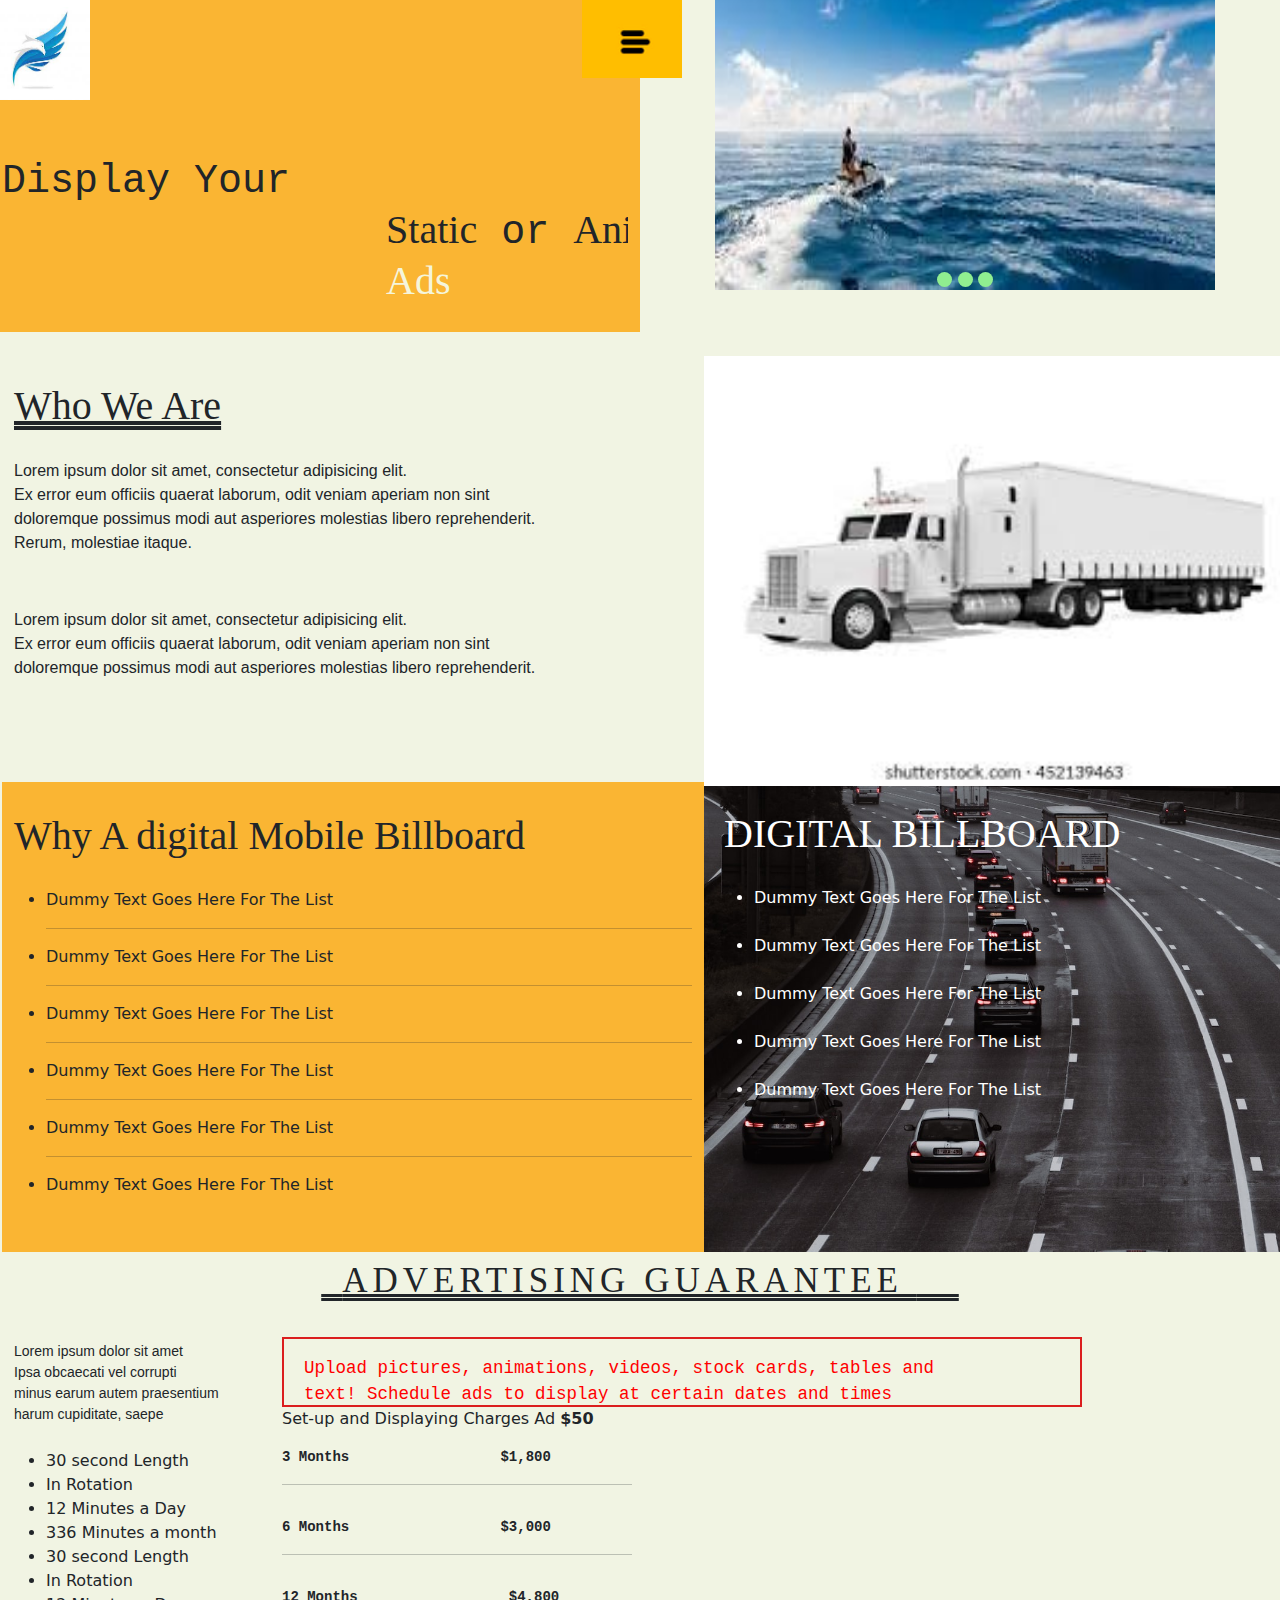
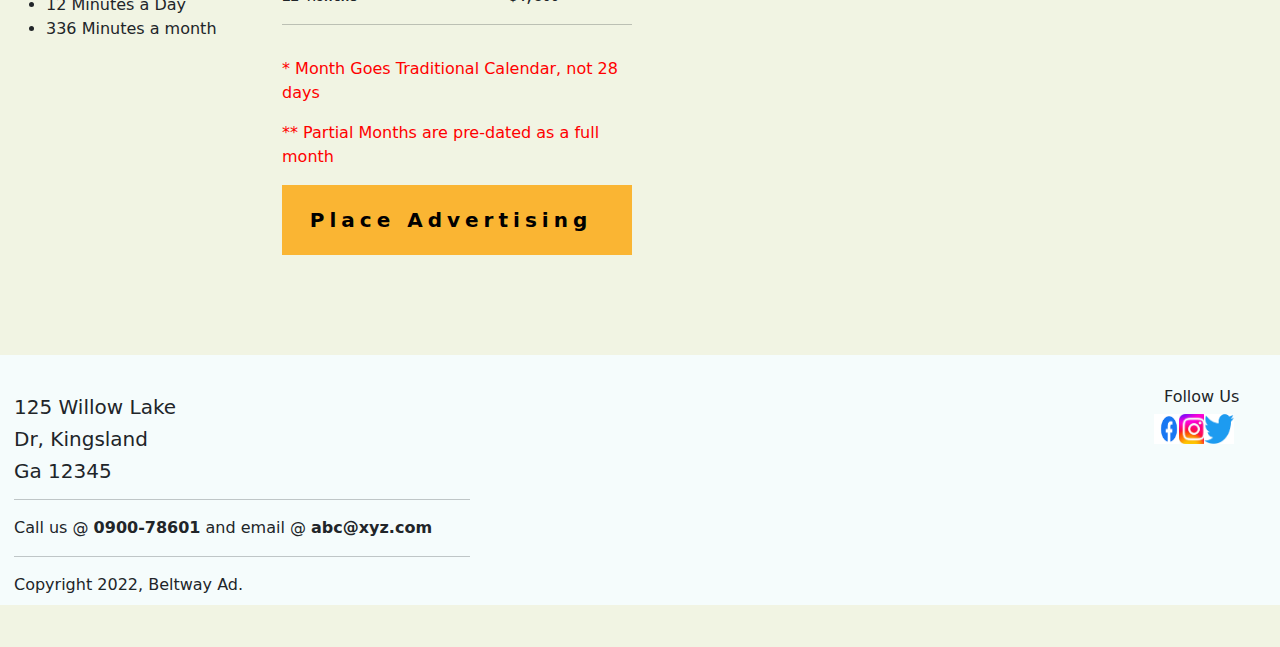
<file: Day1/index.html>
<!DOCTYPE html>
<html lang="en">

<head>
    <meta charset="UTF-8">
    <link rel="stylesheet" href="style.css">
    <meta http-equiv="X-UA-Compatible" content="IE=edge">
    <meta name="viewport" content="width=device-width, initial-scale=1.0">
    <link href="https://cdn.jsdelivr.net/npm/bootstrap@5.2.1/dist/css/bootstrap.min.css" rel="stylesheet">
    <script src="https://cdn.jsdelivr.net/npm/bootstrap@5.2.1/dist/js/bootstrap.bundle.min.js"></script>
    <title>Document</title>
</head>

<body style="background-color: rgb(241, 244, 227);margin: -10px;">
    <!-- first row -->
    <div class="container-fluid">
        <div class="row">
            <div class="col-md-6"
                style="margin-left: 0px;margin-top: 10px;background-color: rgb(250, 181, 51);">
                <div>
                    <img src="assets/logo.jfif" alt="logo" class="imagesLogo" style="margin-left: -12px;">
                    <div style="margin-top: -70px;">
                        <img src="assets/nav.png" alt="" class="imagesLogo" id="navbarLogo">
                    </div>
                </div>
                <div style="margin-top: 80px;">
                    <pre><h1>Display Your 
                <span style="font-family:fantasy;">Static</span> or <span style="font-family:fantasy;">Animated</span>
                <span style="font-family: fantasy;color:beige">Ads</span></h1></pre>
                </div>
                 
            </div>
            <div class="col-md-6">
                <div class="slider">
                    <span id="slide-1"></span>
                    <span id="slide-2"></span>
                    <span id="slide-3"></span>
                    <div class="image-container">
                        <img src="assets/1.jpg" class="slide" width="500" height="300" />
                        <img src="assets/2.jpg" class="slide" width="500" height="300" />
                        <img src="assets/3.jpg" class="slide" width="500" height="300" />
                    </div>
                    <div class="buttons">
                        <a href="#slide-1"></a>
                        <a href="#slide-2"></a>
                        <a href="#slide-3"></a>
                    </div>
                </div>
            </div>
        </div>
    </div>

    <!-- Second Row -->
    <div class="container-fluid" style="height: 430px;">
        <div class="container" style="margin-left: 0px;margin-top:20px;width: 702px;padding-top: 30px;">
            <h1 style="font-family: fantasy;text-decoration-line: underline;text-decoration-style: double;">Who We Are
            </h1>
            <pre> <p style="font-family: Arial;font-size:16px">Lorem ipsum dolor sit amet, consectetur adipisicing elit.
Ex error eum officiis quaerat laborum, odit veniam aperiam non sint 
doloremque possimus modi aut asperiores molestias libero reprehenderit. 
Rerum, molestiae itaque.</p></pre>
            <pre> <p style="font-family: Arial;font-size:16px">Lorem ipsum dolor sit amet, consectetur adipisicing elit.
Ex error eum officiis quaerat laborum, odit veniam aperiam non sint 
doloremque possimus modi aut asperiores molestias libero reprehenderit. 
    </p></pre>

        </div>
        <div class="container" style="margin-left: 690px;margin-top:-380px;width: 200px;">
            <img src="assets/truck.jpg" alt="" style="width: 600px;height: 430px;">
        </div>
    </div>


    <!-- third row -->
    <div class="container-fluid">
        <div class="container" style="background-color: rgb(250, 181, 51);width: 702px;height: 470px;margin-left:0px;">
            <h1 style="font-family: fantasy;padding-top: 30px;padding-bottom: 20px;"> Why A digital Mobile Billboard
            </h1>
            <ul>
                <li style="font-weight: 500;">Dummy Text Goes Here For The List</li>
                <hr>
                <li style="font-weight: 500;">Dummy Text Goes Here For The List</li>
                <hr>
                <li style="font-weight: 500;">Dummy Text Goes Here For The List</li>
                <hr>
                <li style="font-weight: 500;">Dummy Text Goes Here For The List</li>
                <hr>
                <li style="font-weight: 500;">Dummy Text Goes Here For The List</li>
                <hr>
                <li style="font-weight: 500;">Dummy Text Goes Here For The List</li>

        </div>
        <div class="container" style="margin-top:-472px;margin-left:690px ;width: 300px;">
            <div id="bgImg">
                <div>
                    <h1 style="font-family: fantasy;padding-top: 30px;padding-bottom: 20px;padding-left: 20px;">DIGITAL
                        BILLBOARD </h1>
                    <ul style="padding-left: 50px;">
                        <li>Dummy Text Goes Here For The List</li>
                        <br>
                        <li>Dummy Text Goes Here For The List</li>
                        <br>
                        <li>Dummy Text Goes Here For The List</li>
                        <br>
                        <li>Dummy Text Goes Here For The List</li>
                        <br>
                        <li>Dummy Text Goes Here For The List</li>
                        <br>

                    </ul>
                </div>
            </div>
        </div>

    </div>

    <!-- fourth row -->
    <div class="container-fluid" style="background-color:rgb(241, 244, 227) ;margin-top: 8px">
        <h1 style="text-align: center;text-decoration-line: underline;text-decoration-style: double;">
            <pre> <span style="font-family: fantasy;letter-spacing: 5px;">ADVERTISING GUARANTEE </span>  </pre>
        </h1>
    </div>

    <!-- fidth row -->
    <div class="container-fluid" style="background-color:rgb(241, 244, 227) ;">
        <div class="container" style="margin-left: 0px;width: 702px;">
            <div>
                <pre>
        <p style="font-family: Arial;">Lorem ipsum dolor sit amet 
Ipsa obcaecati vel corrupti 
minus earum autem praesentium 
harum cupiditate, saepe </p>
    </pre>
                <div style="margin-top: -50px;">
                    <ul>
                        <li>30 second Length</li>
                        <li>In Rotation</li>
                        <li>12 Minutes a Day</li>
                        <li>336 Minutes a month</li>
                        <li>30 second Length</li>
                        <li>In Rotation</li>
                        <li>12 Minutes a Day</li>
                        <li>336 Minutes a month</li>
                    </ul>
                </div>

            </div>
        </div>
        <div class="container">
            <div style="width: 350px; margin-top: -320px;margin-left: 200px;">
                <div class="box">
                    <div style="margin-top: -10px;margin-left:20px;">
                        <pre>  <p>Upload pictures, animations, videos, stock cards, tables and
text! Schedule ads to display at certain dates and times
             </p></pre>
                    </div>
                </div>
                <div>
                    <p>Set-up and Displaying Charges Ad <b> $50</b> </p>
                    <div>
                        <pre><p ><b>3 Months</b>                  <b>$1,800</b></p><hr></pre>

                        <pre><p><b>6 Months</b>                  <b>$3,000</b></p><hr></pre>

                        <pre><p><b>12 Months</b>                  <b>$4,800</b></p><hr></pre>
                        <p class="warnings"> * Month Goes Traditional Calendar, not 28 days</p>
                        <p class="warnings">** Partial Months are pre-dated as a full month</p>
                    </div>

                    <input type="button" value="Place Advertising "
                        style="background-color: rgb(250, 181, 51);width:350px;height:70px;font-size: 20px;letter-spacing: 5px;color: black;font-weight: 700;"
                        id="adsBtn">
                </div>
            </div>
        </div>
    </div>

    <div class="container-fluid" style="background-color: rgb(245, 252, 252);height: 250px;">
        <div class="container" style="margin-left: 0px;margin-top: 80px;width: 480px;padding-top: 40px;">
            <h5>125 Willow Lake</h5>
            <h5>Dr, Kingsland</h5>
            <h5>Ga 12345</h5>
            <hr>
            <p>Call us @ <b>0900-78601</b> and email @ <b>abc@xyz.com</b></p>
            <hr>
            <p>Copyright 2022, Beltway Ad.</p>
            <br>
        </div>
        <div class="container" style="margin-left: 1150px;width:200px;margin-top: -250px;">
            <h6>Follow Us</h6>
            <img src="assets/fb.jpg" alt="fb" class="socialImages" title="Facebook Link">
            <img src="assets/insta.jpg" alt="insta" class="socialImages" title="Instagram Link">
            <img src="assets/twitter.jpg" alt="twitter" class="socialImages" title="Twitter Link">

        </div>
    </div>



</body>

</html>
</file>
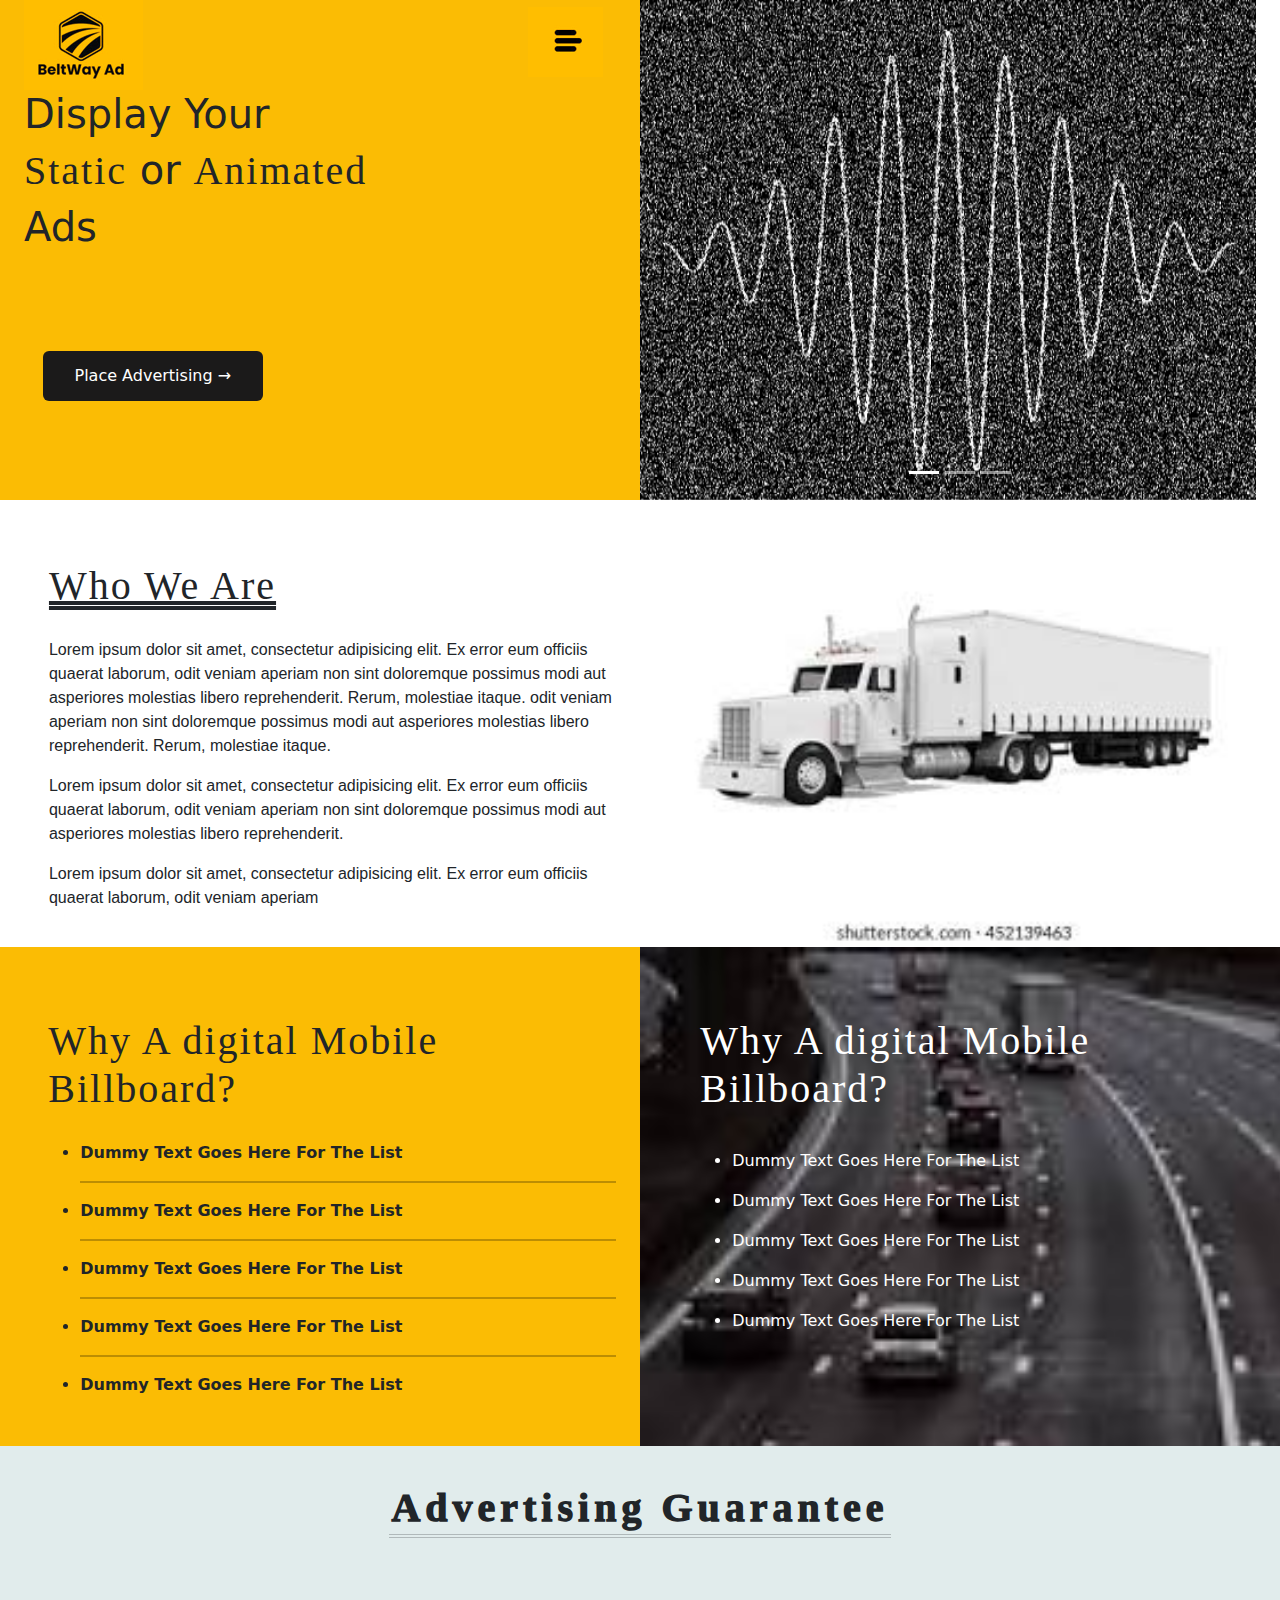
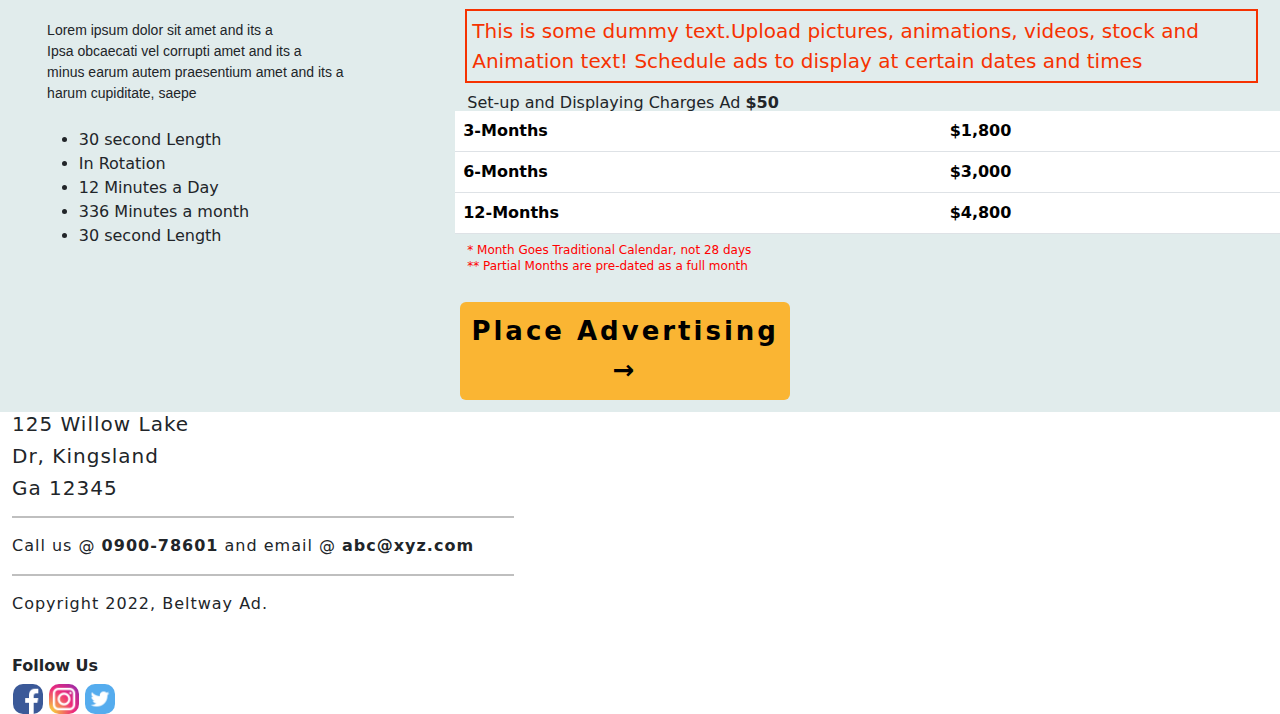
<file: Day2/index.html>
<!DOCTYPE html>
<html lang="en">

<head>
    <meta charset="UTF-8">
    <meta http-equiv="X-UA-Compatible" content="IE=edge">
    <link rel="stylesheet" href="style.css">
    <link href="https://cdn.jsdelivr.net/npm/bootstrap@5.2.1/dist/css/bootstrap.min.css" rel="stylesheet">
    <script src="https://cdn.jsdelivr.net/npm/bootstrap@5.2.1/dist/js/bootstrap.bundle.min.js"></script>
    <meta name="viewport" content="width=device-width, initial-scale=1.0">
    <title>Day2</title>
</head>

<body >
    <!-- First row -->
    <div class="container-fluid basicPadding">
        <div class="row">
            <div class="col-lg-6 col-md-6 divs bgColor" >
                <div class="container">
                    <div class="col-lg-12 col-md-12 col-sm-12 " >
                        <img src="assets/logo1.jpg" alt="">
                        <div class="btn-group" role="group" aria-label="Button group with nested dropdown" style="float: right;"> 
                            <div class="btn-group" role="group">
                              <button id="btnGroupDrop1" type="button" class="btn bgColor" data-toggle="dropdown" aria-haspopup="true" aria-expanded="false">
                               <img src="assets/logo2.jpg" alt="burger-button"  onclick="myFunction()">
                              </button>
                              <div class="dropdown-menu" aria-labelledby="btnGroupDrop1">
                                <a class="dropdown-item bgColor" href="#">Dropdown link</a>
                                <a class="dropdown-item bgColor" href="#">Dropdown link</a>
                              </div>
                            </div>
                          </div>
                    </div>
                    <div class="row divOneLeftTextArea" >
                        <h1>Display Your </h1>
                        <h1><span class="textOfFirstBox">Static</span> or <span
                            class="textOfFirstBox">Animated</span></h1>
                        <h1><span >Ads</span></h1>
                    </div>
                    <div class="row">
                        <button type="submit" id="btnOnee" class="btn">Place Advertising &rarr;</button>
                    </div>
                </div>
            </div>
            <div class="col-lg-6 col-md-6 bgColor3" >
                <div class="conatiner">
                    <div id="demo" class="carousel slide" data-bs-ride="carousel">
                        <!-- Indicators/dots -->
                        <div class="carousel-indicators">
                            <button type="button" data-bs-target="#demo" data-bs-slide-to="0" class="active"></button>
                            <button type="button" data-bs-target="#demo" data-bs-slide-to="1"></button>
                            <button type="button" data-bs-target="#demo" data-bs-slide-to="2"></button>
                        </div>
                        <!-- The slideshow/carousel -->
                        <div class="carousel-inner sliderMargin" >
                            <div class="carousel-item active">
                                <img src="assets/1.jpg" alt="Los Angeles" class="d-block w-100 sliderImages" >
                            </div>
                            <div class="carousel-item">
                                <img src="assets/2.jpg" alt="Chicago" class="d-block w-100 sliderImages" >
                            </div>
                            <div class="carousel-item">
                                <img src="assets/3.jpg" alt="New York" class="d-block w-100 sliderImages" >
                            </div>
                        </div>
                    </div>
                </div>
            </div>
        </div>
    </div>

    <!-- Second Row -->
    <div class="container-fluid">

    
    <div class="row">
        <div class="col-lg-6 col-md-6 bgColor3" >
            <div class="conatiner">
                <h1 id="WhoWeAre">Who We Are</h1>
                <p class="TextWhoWeAre">Lorem
                    ipsum dolor sit amet, consectetur adipisicing elit.
                    Ex error eum officiis quaerat laborum, odit veniam aperiam non sint
                    doloremque possimus modi aut asperiores molestias libero reprehenderit.
                    Rerum, molestiae itaque. odit veniam aperiam non sint
                    doloremque possimus modi aut asperiores molestias libero reprehenderit.
                    Rerum, molestiae itaque.</p>
                <p class="TextWhoWeAre">Lorem ipsum dolor sit
                    amet, consectetur adipisicing elit.
                    Ex error eum officiis quaerat laborum, odit veniam aperiam non sint
                    doloremque possimus modi aut asperiores molestias libero reprehenderit. </p>
                    <p class="TextWhoWeAre">Lorem ipsum dolor sit
                        amet, consectetur adipisicing elit.
                        Ex error eum officiis quaerat laborum, odit veniam aperiam </p>
            </div>

        </div>
        <div class="col-lg-6 col-md-6 bgColor3" >
            <div class="container "><img src="assets/truck.jpg" class="truckStyling"alt="" >
            </div>

        </div>
    </div>
</div>
    <!-- Third Row -->
    <div class="conatiner-fluid">
    <div class="row">
        <div class="col-lg-6 bgColor" >
            <div class="container">
                <h1 class="boxesRowThree"> Why A digital
                    Mobile Billboard?
                </h1>
                <ul class="boxesRowThreeLeftUl">
                    <li>Dummy Text Goes Here For The List</li>
                    <hr class="boxesRowThreeLeftHr">
                    <li>Dummy Text Goes Here For The List</li>
                    <hr class="boxesRowThreeLeftHr">
                    <li>Dummy Text Goes Here For The List</li>
                    <hr class="boxesRowThreeLeftHr">
                    <li>Dummy Text Goes Here For The List</li>
                    <hr class="boxesRowThreeLeftHr">
                    <li>Dummy Text Goes Here For The List</li>
            </div>

        </div>
        <div class="col-lg-6" id="bgImg">
            <div class="container">
                <h1 class="boxesRowThreeRight boxesRowThree"> Why A digital
                    Mobile Billboard?
                </h1>
                <ul class="boxThreeRightUl">
                    <li>Dummy Text Goes Here For The List</li>                   
                    <li>Dummy Text Goes Here For The List</li>                   
                    <li>Dummy Text Goes Here For The List</li>
                    <li>Dummy Text Goes Here For The List</li>
                    <li>Dummy Text Goes Here For The List</li>
         </div>
        </div>
    </div>
</div>
    <!-- Fourth Row -->
    <div class="container-fluid basicPadding">
        <div class="row bgColor2">
            <div class="col-lg-12 col-md-12 ">
                <h1 id="headingSetting">
                    <span class="headingContent">Advertising Guarantee</span>
                        <hr  id="hr1">                       
                </h1>
                
            </div>
        </div>
    </div>

    <!-- Fifth Row -->
    <div class="container-fluid">
    <div class="row bgColor2" >
        <div class="col-lg-4">
            <div class="container">
                <pre>
                <p class="lorem">    Lorem ipsum dolor sit amet and its a 
    Ipsa obcaecati vel corrupti amet and its a 
    minus earum autem praesentium amet and its a 
    harum cupiditate, saepe </p>
            </pre>
                <div class="divStyling">
                    <ul>
                        <li>30 second Length</li>
                        <li>In Rotation</li>
                        <li>12 Minutes a Day</li>
                        <li>336 Minutes a month</li>
                        <li>30 second Length</li>

                    </ul>
                </div>
            </div>

        </div>
        <div class="col-lg-8">
          
                <div class="box boxStyle" >

                    <div class="boxColor">
                        This is some dummy text.Upload pictures, animations, videos, stock and Animation
                        text! Schedule ads to display at certain dates and times
                    </div>
                </div>
                <div class="row" style="margin-left: 2%;">
                    <p>Set-up and Displaying Charges Ad <b> $50</b> </p>
                    <table class="table table-condensed" style="margin-top:-20px">
                        <thead>
                            <tr >
                                <th>3-Months</th>
                                <th>$1,800</th>

                            </tr>
                            <tr >
                                <th>6-Months</th>
                                <th>$3,000</th>

                            </tr>
                            <tr >
                                <th>12-Months</th>
                                <th>$4,800</th>

                            </tr>
                        </thead>

                    </table>
                    <p class="warnings"> * Month Goes Traditional Calendar, not 28 days</p>
                    <p class="warnings">** Partial Months are pre-dated as a full month</p>
                    
                    <button type="submit"  class="bgColor1 btn"
                        style="background-color: rgb(250, 181, 51);width:40%;height:20%;font-size: 26px;letter-spacing: 3px;color: black;font-weight: 600;margin-left: 5px;margin-top: 20px;padding:10px 10px ;border: none;">Place
                        Advertising <span style="font-size: 1em;">&rarr;</span></button>
                </div>
        

        </div>
    </div>
</div>
    <!-- Sixth Row -->
   
    <div class="container-fluid basicPadding">
        <div class="row">
            <div class="col-lg-12 col-md-12 footerLeft" >
              
                    <h5>125 Willow Lake</h5>
                    <h5>Dr, Kingsland</h5>
                    <h5>Ga 12345</h5>
                    <hr class="hrs">
                    <p>Call us @ <b>0900-78601</b> and email @ <b>abc@xyz.com</b></p>
                    <hr class="hrs">
                    <p>Copyright 2022, Beltway Ad.</p>
                    <br>
            </div>      
                <div class="container socialContainer" >
                      <h5 class="followUs">Follow Us</h5>

                    <img src="assets/fb.png" alt="fb" class="socialImages" title="Facebook Link">
                    <img src="assets/insta.png" alt="insta" class="socialImages" title="Instagram Link">
                    <img src="assets/twitter.png" alt="twitter" class="socialImages" title="Twitter Link">
                </div>   
        </div>
    </div>


</body>

</html>
</file>
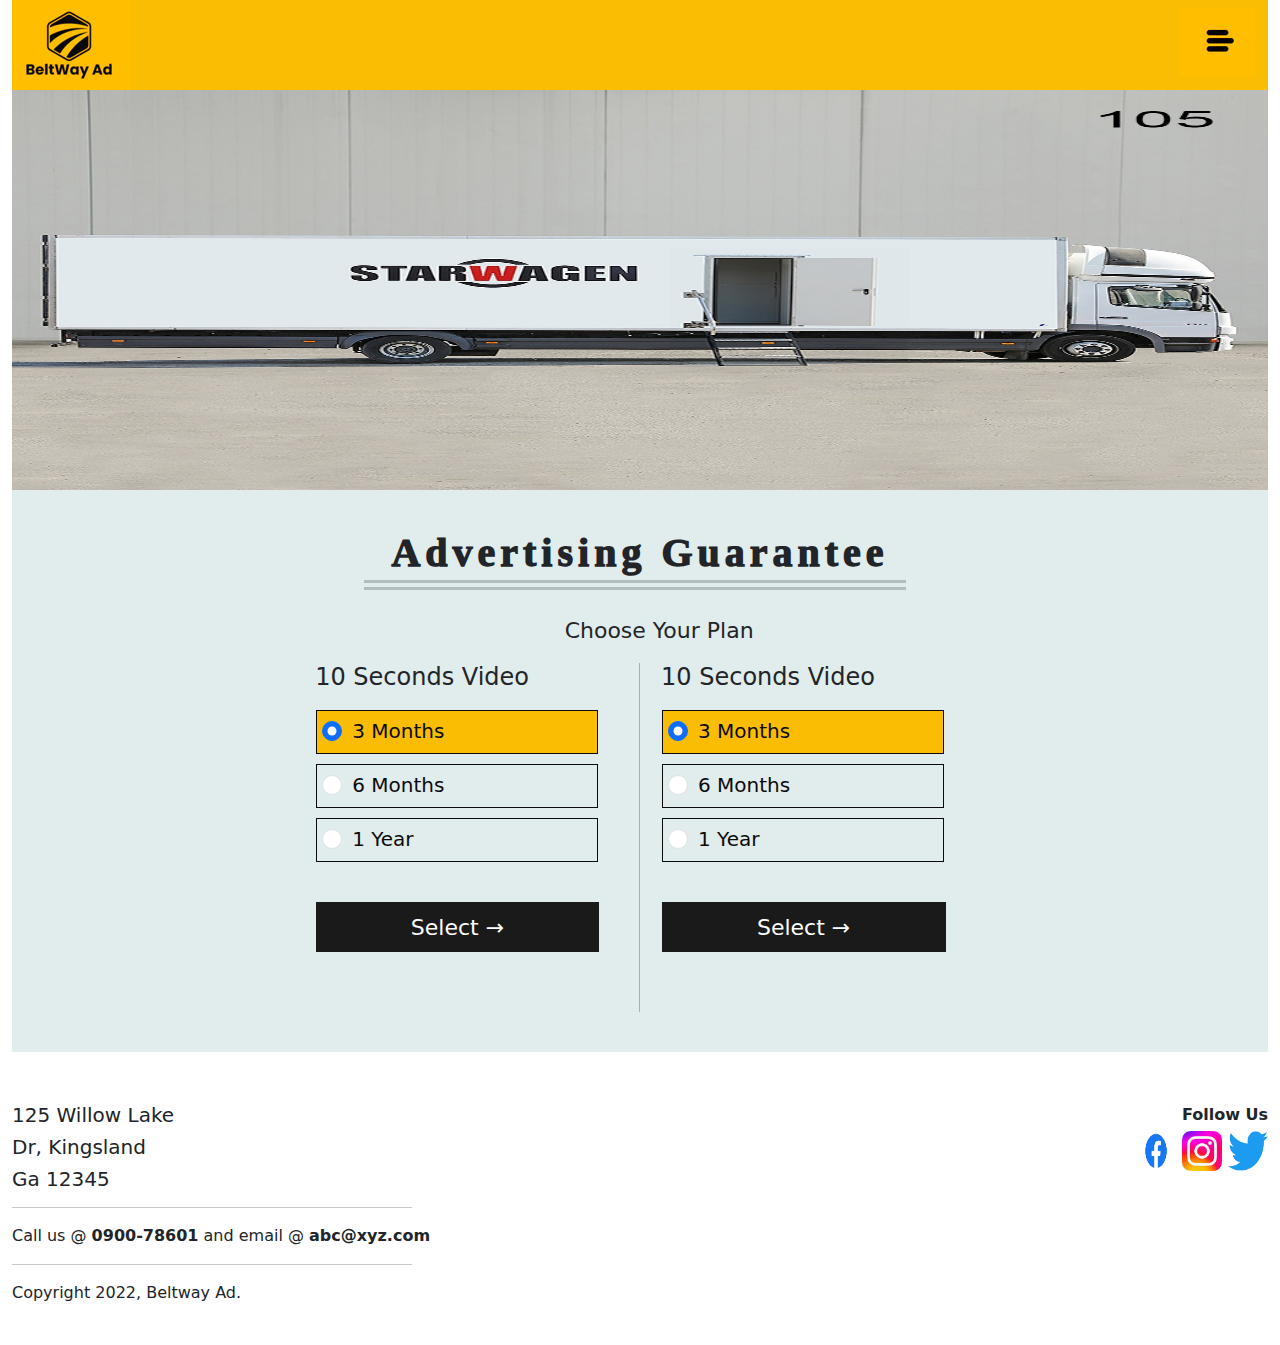
<file: Day3/index.html>
<!DOCTYPE html>
<html lang="en">

<head>
    <meta charset="UTF-8">
    <meta http-equiv="X-UA-Compatible" content="IE=edge">
    <link href="https://cdn.jsdelivr.net/npm/bootstrap@5.2.1/dist/css/bootstrap.min.css" rel="stylesheet"> 
    <script src="https://cdn.jsdelivr.net/npm/bootstrap@5.2.1/dist/js/bootstrap.bundle.min.js"></script>
    <link rel="stylesheet" href="style.css">


 <script src="https://ajax.googleapis.com/ajax/libs/jquery/3.6.0/jquery.min.js"></script> 
     <script src="https://maxcdn.bootstrapcdn.com/bootstrap/3.4.1/js/bootstrap.min.js"></script> 
   


    <meta name="viewport" content="width=device-width, initial-scale=1.0">
    <title>Document</title>
</head>

<body >
    <!-- <div class="container-fluid" style="width: 100%;">
        
        <div class="row ">

            <div class="col-lg-12">
                <div class="collapse" id="navbarToggleExternalContent">
                    <div class="bg-dark p-4">
                      <a href="#">Link 1</a>
                    </div>
                  </div>
                <nav class="navbar navbar-dark bg-dark">
                    <div class="container-fluid" >
                      <button class="navbar-toggler" type="button" data-bs-toggle="collapse" data-bs-target="#navbarToggleExternalContent" aria-controls="navbarToggleExternalContent" aria-expanded="false" aria-label="Toggle navigation">
                        <span style="float: right;"class="navbar-toggler-icon"></span>
                      </button>
                    </div>
                  </nav>

                  
            </div>
        </div>
    </div> -->
   
       <!-- <div class="container-fluid">
        <div class="row">
            <div class="col-lg-12">
                
            </div>
        </div>
       </div> -->
    
    
    <div class="container-fluid">
        <div class="row">
            <div class="col-lg-12 col-md-12 col-sm-12" style="background-color: rgb(251,188,4)">
                <img src="assets/logo1.jpg" alt="">
                <div class="btn-group" role="group" aria-label="Button group with nested dropdown" style="float: right;"> 


                    <div class="btn-group" role="group">
                      <button id="btnGroupDrop1" type="button" class="btn testclass2" data-toggle="dropdown" aria-haspopup="true" aria-expanded="false">
                       <img src="assets/logo2.jpg" alt="burger-button"  onclick="myFunction()">
                      </button>
                      <div class="dropdown-menu" aria-labelledby="btnGroupDrop1">
                        <a class="dropdown-item testclass2" href="#">Dropdown link</a>
                        <a class="dropdown-item testclass2" href="#">Dropdown link</a>
                      </div>
                    </div>
                  </div>
            </div>
        </div>
    </div>
    <div class="container-fluid" >
        <div class="row">
            <div class="col-lg-12 col-md-12 col-sm-12">
                <img style="width:100%;height: 400px;object-fit: fill;" src="assets/truck.jpg" alt="" srcset="">
            </div>
        </div>
    </div>

    <div class="container-fluid">
        <div class="row" style="background-color: rgb(225, 236, 236);">
            <div class="col-lg-12 col-md-12 col-sm-12">
                <h1 style="text-align: center;margin-top: 3%;padding-bottom: 3%;">
                    <span style="font-family: fantasy;font-weight: 1000;letter-spacing: 5px;font-size: 1em;">Advertising
                        Guarantee</span>
                        <div style="margin-left: 28%;margin-top: -1%;">
                             <hr style="width: 60%; border-top: 3px solid rgb(48, 47, 47);">
                        </div>
                        <div style="margin-left: 28%;margin-top: -12px;">
                            <hr style="width: 60%; border-top: 3px solid rgb(48, 47, 47);">                       </div>
                </h1>
                <p style="margin-left: 44%;margin-top: -3%;font-size: 22px;font-weight: 400;">Choose Your Plan</p>


            </div>
        </div>
    </div>
    <div class="container-fluid">
        <div class="row" >
            <div class="col-lg-6 col-md-6 col-sm-6" style="background-color: rgb(225, 236, 236);border-right: 1px solid rgb(179, 170, 170);">
                <div class="container" style="margin-left: 45%;">
                    <h4 style="margin-left: 1.5%;margin-bottom:3%">10 Seconds Video</h4>
                    
                    <div class="box" style="width: 50%;">
                        <div class="radios testclass2">
                            <div class="form-check" >
                                <input type="radio" class="form-check-input testclass" id="radio1" name="optradio" value="option1"
                                    checked>
                                    <label class="form-check-label" for="radio1">3 Months</label>
                            </div>
                        </div>
                    </div>
                    <div class="box" style="width: 50%;">
                        <div class="radios">
                            <div class="form-check">
                                <input type="radio" class="form-check-input" id="radio2" name="optradio" value="option2"
                                    checked>
                                    <label class="form-check-label" for="radio2">6 Months</label>
                            </div>
                        </div>
                    </div>
                    <div class="box" style="width: 50%;">

                        <div class="radios">
                            <div class="form-check">
                                <input type="radio" class="form-check-input" id="radio3" name="optradio" value="option3"
                                    checked>
                                    <label class="form-check-label" for="radio3">1 Year</label>
                            </div>
                        </div>
                    </div>
                    <button type="submit" style="height: 50px;width:47% ;background-color: rgb(27, 26, 26);
                    border: none;margin-left: 1.6%;margin-top: 5%;color: white;font-size: 22px;">Select &rarr;</button>
                </div>
            </div>
            

            <div class="col-lg-6 col-md-6 col-sm-6" style="background-color: rgb(225, 236, 236);padding-bottom: 60px;">
                <div class="container" style="float: left;">
                    <h4 style="margin-left: 1.5%;margin-bottom:3%">10 Seconds Video</h4>
                    
                    <div class="box" style="width: 50%;">
                        <div class="radios testclass2">
                            <div class="form-check">
                                <input type="radio" class="form-check-input" id="radio4" name="optradio1" value="option4"
                                    checked>
                                <label class="form-check-label" for="radio4">3 Months</label>
                            </div>
                        </div>
                    </div>
                    <div class="box" style="width: 50%;">
                        <div class="radios">
                            <div class="form-check">
                                <input type="radio" class="form-check-input" id="radio5" name="optradio1" value="option5"
                                    checked>
                                <label class="form-check-label" for="radio5">6 Months</label>
                            </div>
                        </div>
                    </div>
                    <div class="box" id="box"style="width: 50%;">

                        <div class="radios">
                            <div class="form-check">
                                <input type="radio" class="form-check-input" id="radio6" name="optradio1" value="option6"
                                    checked>
                                    <label class="form-check-label" for="radio6">1 Year</label>
                            </div>
                        </div>
                    </div>
                    <button type="submit" style="height: 50px;width:47% ;background-color: rgb(27, 26, 26);
                    border: none;margin-left: 1.6%;margin-top: 5%;
                    color: white;font-size: 22px;">Select &rarr;</button>
                </div>
            </div>
            
        </div>
        <div class="row" style="height: 40px;background-color: rgb(225, 236, 236);"></div>
    </div>

    <div class="container_fluid">
        <div class="row">
            <div class="col-lg-9 col-md-9 col-sm-9" style="margin-top: 4%;">
                <div class="container">
                    <h5>125 Willow Lake</h5>
                    <h5>Dr, Kingsland</h5>
                    <h5>Ga 12345</h5>
                    <hr style="width:400px">
                    <p>Call us @ <b>0900-78601</b> and email @ <b>abc@xyz.com</b></p>
                    <hr style="width:400px">
                    <p>Copyright 2022, Beltway Ad.</p>
                    <br>
                </div>
    
    
            </div>
            <div class="col-lg-3 col-md-3 col-sm-9" style="text-align: end;margin-top:4%;">
                <div class="container">
                    <p style="font-weight: 700;">Follow Us   
                    </p>
                </div>
                <div class="container" style="margin-top:-12px;">
    
                    <img src="assets/fb.jpg" alt="fb" class="socialImages" title="Facebook Link">
                    <img src="assets/insta.jpg" alt="insta" class="socialImages" title="Instagram Link">
                    <img src="assets/twitter.jpg" alt="twitter" class="socialImages" title="Twitter Link">
                </div>
    
            </div>
    
        </div>
    </div>

    <!-- TESTING -->
    <script>
           
      let radBtnDefault1 = document.getElementById("radio1");
      radBtnDefault1.checked = true;
   

   
      let radBtnDefault2 = document.getElementById("radio4");
      radBtnDefault2.checked = true;
    
   function myFunction(){console.log("Clicking..")}


        // let radBtnDefault5 = document.getElementById("radio5");
       
        // radBtnDefault5.checked = true;
        
        // let radBtnDefault2 =document.getElementById("radio4");
        // radBtnDefault2.checked=true;

        // var testingClass = document.getElementById("box");
        // var radBtn = document.getElementById("radio5")
        //  radBtn.checked=true;
        //  if(radBtn.checked===true)
        //  {
        //     testingClass.classList.add("testclass");
        //     radBtn.checked=false;
        //     console.log("run")


        //  }
        //  else 
        //  {testingClass.classList.remove("testclass")
        //     testingClass.classList.add("testclass2")
        //  }
        
        // let radBtn=document.getElementById("radio5");
        // radBtn.checked=true;
        // if(radBtn.checked){
        //     testingClass.classList.
        // }
     </script>
</body>

</html>
</file>
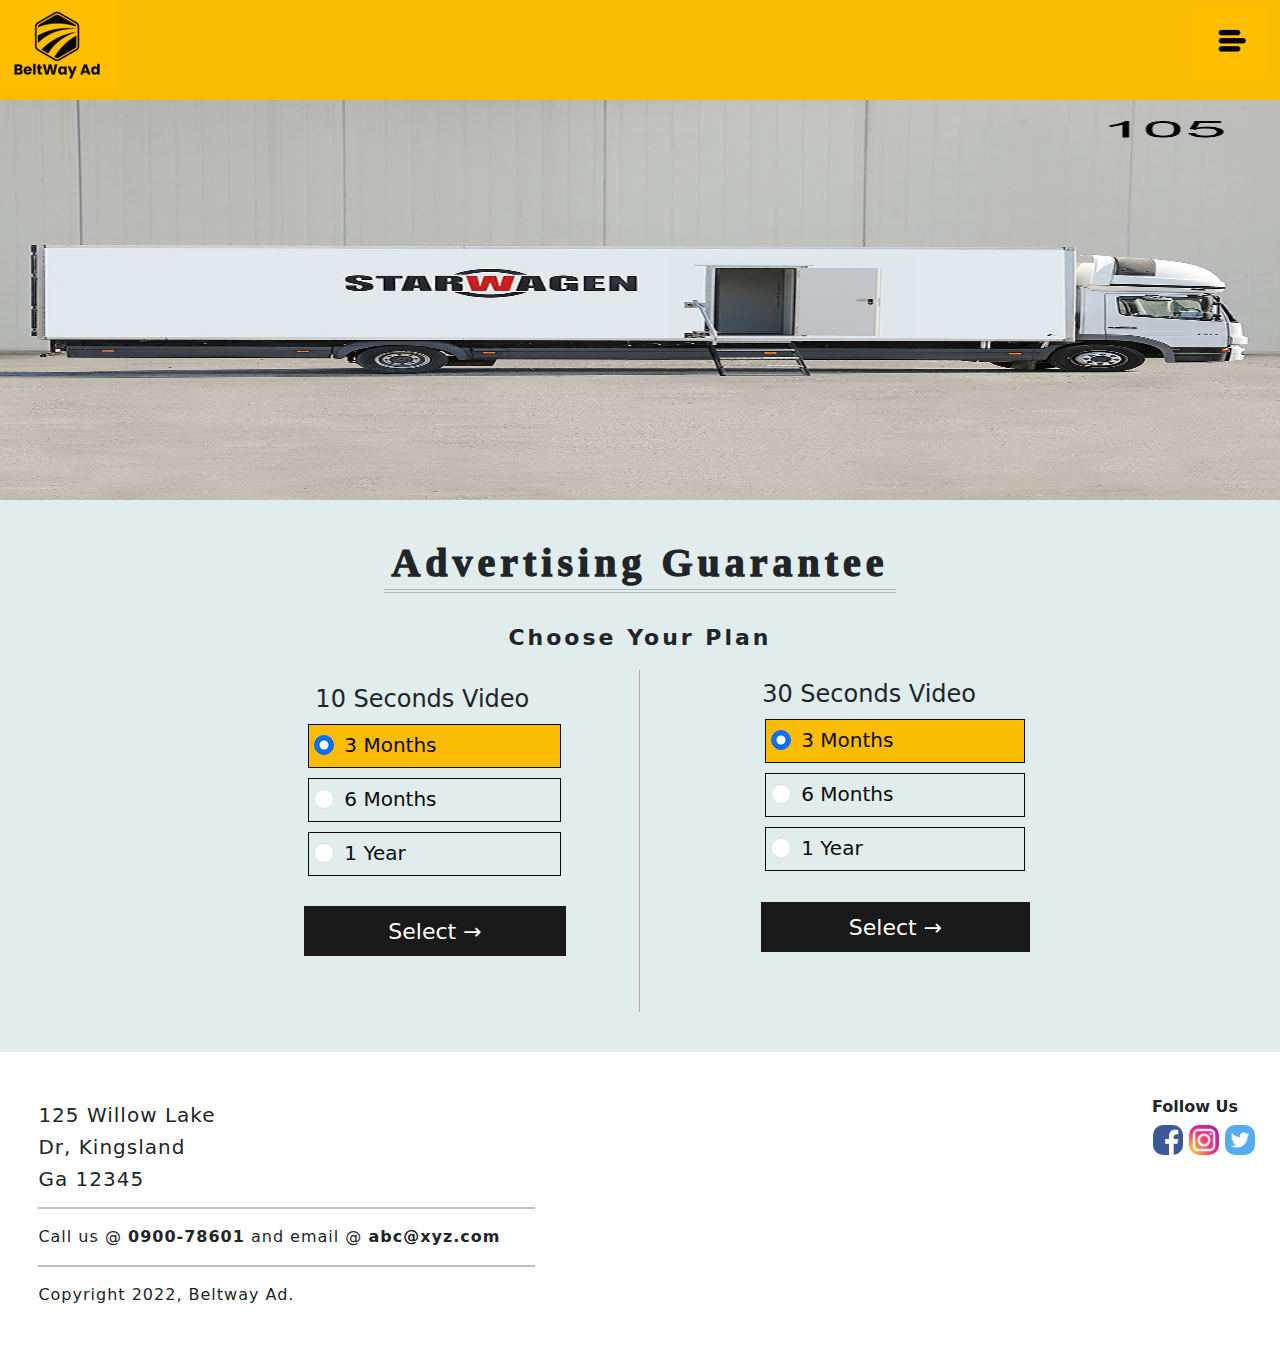
<file: Day4/index.html>
<!DOCTYPE html>
<html lang="en">

<head>
    <meta charset="UTF-8">
    <meta http-equiv="X-UA-Compatible" content="IE=edge">
    <link href="https://cdn.jsdelivr.net/npm/bootstrap@5.2.1/dist/css/bootstrap.min.css" rel="stylesheet"> 
    <script src="https://cdn.jsdelivr.net/npm/bootstrap@5.2.1/dist/js/bootstrap.bundle.min.js"></script>
    <link rel="stylesheet" href="style.css">


 <script src="https://ajax.googleapis.com/ajax/libs/jquery/3.6.0/jquery.min.js"></script> 
     <script src="https://maxcdn.bootstrapcdn.com/bootstrap/3.4.1/js/bootstrap.min.js"></script> 
   


    <meta name="viewport" content="width=device-width, initial-scale=1.0">
    <title>Document</title>
</head>

<body >
    <div class="container-fluid basicPadding navBarRow bgColor">
        <div class="row">
            <div class="col-lg-12 col-md-12 col-sm-12 " >
                <img src="assets/logo1.jpg" alt="">
                <div class="btn-group" role="group" aria-label="Button group with nested dropdown" style="float: right;"> 


                    <div class="btn-group" role="group">
                      <button id="btnGroupDrop1" type="button" class="btn bgColor" data-toggle="dropdown" aria-haspopup="true" aria-expanded="false">
                       <img src="assets/logo2.jpg" alt="burger-button"  onclick="myFunction()">
                      </button>
                      <div class="dropdown-menu" aria-labelledby="btnGroupDrop1">
                        <a class="dropdown-item bgColor" href="#">Dropdown link</a>
                        <a class="dropdown-item bgColor" href="#">Dropdown link</a>
                      </div>
                    </div>
                  </div>
            </div>
        </div>
    </div>
    <div class="container-fluid basicPadding" >
        <div class="row">
            <div class="col-lg-12 col-md-12 col-sm-12">
                <img class="coverImage" src="assets/truck.jpg" alt="" srcset="">
            </div>
        </div>
    </div>

    <div class="container-fluid basicPadding">
        <div class="row bgColor2">
            <div class="col-lg-12 col-md-12 col-sm-12">
                <h1 id="headingSetting">
                    <span class="headingContent">Advertising Guarantee</span>
                        <hr  id="hr1">                       
                </h1>
                <div class="row">
                    <div class="col-lg-2 col-md-2"> </div>
                    <div class="col-lg-8 col-md-8"><p id="subHeading">Choose Your Plan</p></div> 
                    <div class="col-lg-2 col-md-2"> </div>
                </div>
            </div>
        </div>
    </div>
    <div class="container-fluid basicPadding">
        <div class="row" >
           
            <div class="col-lg-6 col-md-6 col-sm-6 option1Box" >
                <div class="row">
                    <div class="col-lg-4 col-md-4 bgColor1" ></div>
                    <div class="col-lg-8 col-md-8 bgColor1" >
                        <h4 class="tenSecHeading" > 10 Seconds Video</h4>
                         
                <div class="box radioBoxes" >
                    <div class="radios bgColor">
                        <div class="form-check" >
                            <input type="radio" class="form-check-input testclass" id="radio1" name="optradio" value="option1"
                                checked>
                                <label class="form-check-label" for="radio1">3 Months</label>
                        </div>
                    </div>
                </div>
                <div class="box radioBoxes" >
                    <div class="radios">
                        <div class="form-check">
                            <input type="radio" class="form-check-input" id="radio2" name="optradio" value="option2"
                                checked>
                                <label class="form-check-label" for="radio2">6 Months</label>
                        </div>
                    </div>
                </div>
                <div class="box radioBoxes" >

                    <div class="radios">
                        <div class="form-check">
                            <input type="radio" class="form-check-input" id="radio3" name="optradio" value="option3"
                                checked>
                                <label class="form-check-label" for="radio3">1 Year</label>
                        </div>
                    </div>
                </div>
                <button type="submit" class="selectButton1 selectButton2 btnHover">Select &rarr;</button>
                    </div>
                </div>
               
               
                
        </div>
        
            
            <div class="col-lg-6 col-md-6 col-sm-6 option2Box" >
                <div class="row">
                    <div class="col-lg-8">
                       
                        <h4 id="seconds">30 Seconds Video</h4>
                    
                        <div class="box radioBoxes2" >
                            <div class="radios bgColor">
                                <div class="form-check">
                                    <input type="radio" class="form-check-input" id="radio4" name="optradio1" value="option4"
                                        checked>
                                    <label class="form-check-label" for="radio4">3 Months</label>
                                </div>
                            </div>
                        </div>
                        <div class="box radioBoxes2" >
                            <div class="radios">
                                <div class="form-check">
                                    <input type="radio" class="form-check-input" id="radio5" name="optradio1" value="option5"
                                        checked>
                                    <label class="form-check-label" for="radio5">6 Months</label>
                                </div>
                            </div>
                        </div>
                        <div class="box radioBoxes2" >
        
                            <div class="radios">
                                <div class="form-check">
                                    <input type="radio" class="form-check-input" id="radio6" name="optradio1" value="option6"
                                        checked>
                                        <label class="form-check-label" for="radio6">1 Year</label>
                                </div>
                            </div>
                        </div>
                        <button type="submit" class="selectButton2 btnHover">Select &rarr;</button>
                    </div>
                    <div class="col-lg-4">

                    </div>
                </div>
            </div>
            
        </div>
        <div class="row bgColor2" style="height: 40px;"> </div>
    </div>
    <div class="container-fluid basicPadding">
        <div class="row">
            <div class="col-lg-12 col-md-12 footerLeft" >
              
                    <h5>125 Willow Lake</h5>
                    <h5>Dr, Kingsland</h5>
                    <h5>Ga 12345</h5>
                    <hr class="hrs">
                    <p>Call us @ <b>0900-78601</b> and email @ <b>abc@xyz.com</b></p>
                    <hr class="hrs">
                    <p>Copyright 2022, Beltway Ad.</p>
                    <br>
            </div>      
                <div class="container socialContainer" >
                      <h5 class="followUs">Follow Us</h5>

                    <img src="assets/fb.png" alt="fb" class="socialImages" title="Facebook Link">
                    <img src="assets/insta.png" alt="insta" class="socialImages" title="Instagram Link">
                    <img src="assets/twitter.png" alt="twitter" class="socialImages" title="Twitter Link">
                </div>   
        </div>
    </div>

    <!-- TESTING -->
    <script>
           
      let radBtnDefault1 = document.getElementById("radio1");
      radBtnDefault1.checked = true;
   

   
      let radBtnDefault2 = document.getElementById("radio4");
      radBtnDefault2.checked = true;
    
   function myFunction(){console.log("Clicking..")}


        // let radBtnDefault5 = document.getElementById("radio5");
       
        // radBtnDefault5.checked = true;
        
        // let radBtnDefault2 =document.getElementById("radio4");
        // radBtnDefault2.checked=true;

        // var testingClass = document.getElementById("box");
        // var radBtn = document.getElementById("radio5")
        //  radBtn.checked=true;
        //  if(radBtn.checked===true)
        //  {
        //     testingClass.classList.add("testclass");
        //     radBtn.checked=false;
        //     console.log("run")


        //  }
        //  else 
        //  {testingClass.classList.remove("testclass")
        //     testingClass.classList.add("testclass2")
        //  }
        
        // let radBtn=document.getElementById("radio5");
        // radBtn.checked=true;
        // if(radBtn.checked){
        //     testingClass.classList.
        // }
     </script>
</body>

</html>
</file>
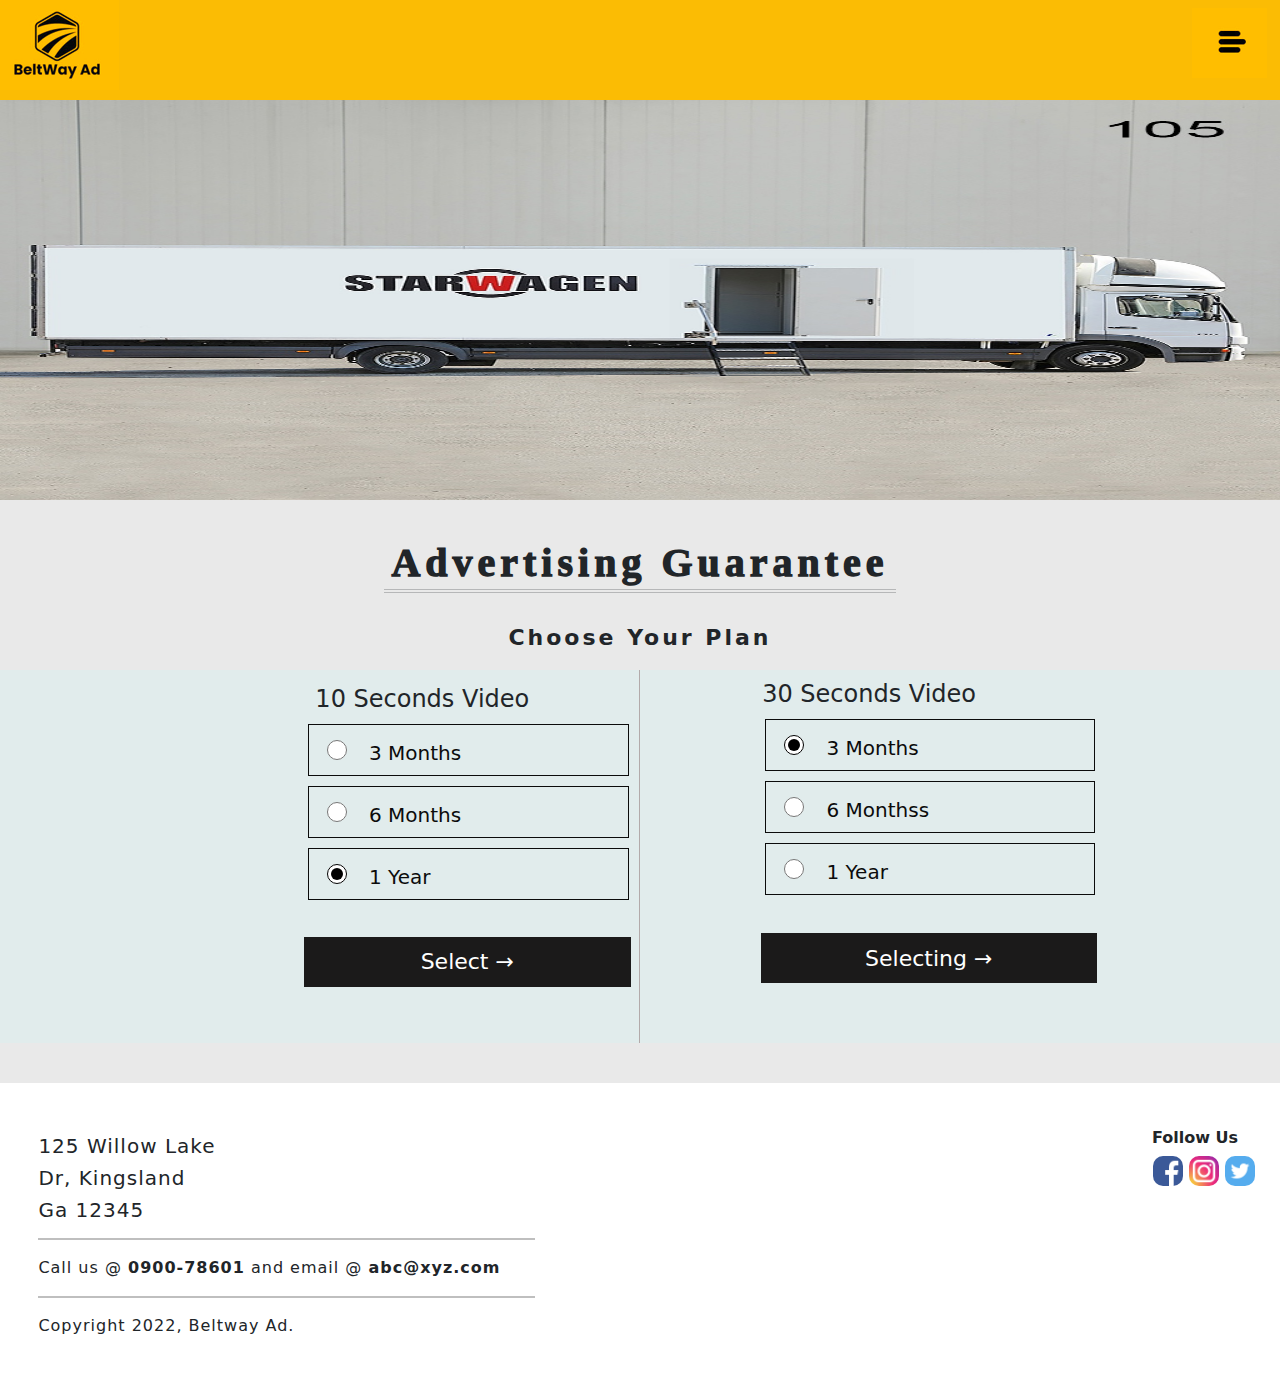
<file: Day5/index.html>
<!DOCTYPE html>
<html lang="en">

<head>
    <meta charset="UTF-8">
    <meta http-equiv="X-UA-Compatible" content="IE=edge">
    <link href="https://cdn.jsdelivr.net/npm/bootstrap@5.2.1/dist/css/bootstrap.min.css" rel="stylesheet"> 
    <script src="https://cdn.jsdelivr.net/npm/bootstrap@5.2.1/dist/js/bootstrap.bundle.min.js"></script>
    <link rel="stylesheet" href="style.css">


 <script src="https://ajax.googleapis.com/ajax/libs/jquery/3.6.0/jquery.min.js"></script> 
     <script src="https://maxcdn.bootstrapcdn.com/bootstrap/3.4.1/js/bootstrap.min.js"></script> 
   


    <meta name="viewport" content="width=device-width, initial-scale=1.0">
    <title>Document</title>
</head>

<body >
 
    <div class="container-fluid">
       
        
    </div>

    <div class="container-fluid basicPadding navBarRow bgColor">
        <div class="row">
            <div class="col-lg-12 col-md-12 col-sm-12 " >
                <img src="assets/logo1.jpg" alt="">
                <nav class="navbar" >
           
                    <li class="nav-item dropdown burger ">
                        <a class="nav-link " href="#" role="button" data-bs-toggle="dropdown">
                            <img src="assets/logo2.jpg" alt="burger-button"  onclick="myFunction()">
                        </a>
                        <ul class="dropdown-menu dropdown-menu-end bgColor" >
                          <li><a class="dropdown-item" href="#">Another link</a></li>
                          <li><a class="dropdown-item" href="#">A third link</a></li>
                          <li><a class="dropdown-item" href="#">Another link</a></li>
                          <li><a class="dropdown-item" href="#">A third link</a></li>
                          <li><a class="dropdown-item" href="#">Another link</a></li>
                          <li><a class="dropdown-item" href="#">A third link</a></li> <li><a class="dropdown-item" href="#">Another link</a></li>
                          <li><a class="dropdown-item" href="#">A third link</a></li>
                        </ul>
                      </li>
                  </nav>
            </div>
        </div>
    </div>
    <div class="container-fluid basicPadding" >
        <div class="row">
            <div class="col-lg-12 col-md-12 col-sm-12">
                <img class="coverImage" src="assets/truck.jpg" alt="" srcset="">
            </div>
        </div>
    </div>

    <div class="container-fluid basicPadding">
        <div class="row bgColor2">
            <div class="col-lg-12 col-md-12 col-sm-12">
                <h1 id="headingSetting">
                    <span class="headingContent">Advertising Guarantee</span>
                        <hr  id="hr1">                       
                </h1>
                <div class="row">
                    <div class="col-lg-2 col-md-2"> </div>
                    <div class="col-lg-8 col-md-8"><p id="subHeading">Choose Your Plan</p></div> 
                    <div class="col-lg-2 col-md-2"> </div>
                </div>
            </div>
        </div>
    </div>
    <div class="container-fluid basicPadding bgColor2">
        <div class="row" >
           
            <div class="col-lg-6 col-md-6 col-sm-6 option1Box" >
                <div class="row">
                    <div class="col-lg-4 col-md-4 " ></div>
                    <div class="col-lg-8 col-md-8 " >
                        <h4 class="tenSecHeading" > 10 Seconds Video</h4>
                         
                <div class="box radioBoxes" >
                    <div id="option1" class="radios ">
                        <div class="form-check" >
                            <input type="radio"   id="radio1" name="optradio" value="option1"
                               > 
                                <label class="form-check-label" for="radio1" >3 Months</label>
                        </div>
                    </div>
                </div>
                <div class="box radioBoxes" >
                    <div id="option2" class="radios">
                        <div class="form-check">
                            <input type="radio"  id="radio2" name="optradio" value="option2"
                                checked>
                                <label class="form-check-label" for="radio2">6 Months</label>
                        </div>
                    </div>
                </div>
                <div class="box radioBoxes" >

                    <div id="option3" class="radios">
                        <div class="form-check" >
                            <input type="radio"  id="radio3" name="optradio" value="option3"
                                checked>
                                <label class="form-check-label" for="radio3">1 Year</label>
                        </div>
                    </div>
                </div>
                <button type="submit" class="selectButton1 selectButton2 btnHover" onclick="displayRadioValueBtn1()">Select &rarr;</button>
                    </div>
                </div>
               
               
                
        </div>
        
            
            <div class="col-lg-6 col-md-6 col-sm-6 option2Box" >
                <div class="row">
                    <div class="col-lg-8">
                       
                        <h4 id="seconds">30 Seconds Video</h4>
                    
                        <div class="box radioBoxes2" >
                           
                            <div id="option4"class="radios ">
                                <div class="form-check">
                                    <input type="radio"  id="radio4" name="optradio1" value="option4"
                                        checked>
                                    <label class="form-check-label " for="radio4">3 Months</label>
                                </div>
                            </div>
                        </div>
                         <!-- Box -->
                        <div class="box radioBoxes2" >
                            <div id="option5" class="radios " >
                                <div class="form-check">
                                    <input type="radio" id="radio5" name="optradio1" value="option5"
                                        checked>
                                    <label class="form-check-label " for="radio5">6 Monthss</label>
                                </div>
                            </div>
                            
                        </div>
                        <div class="box radioBoxes2" >
        
                            <div id="option6" class="radios">
                                <div class="form-check">
                                    <input type="radio"  id="radio6" name="optradio1" value="option6"
                                        checked>
                                        <label class="form-check-label" for="radio6">1 Year</label>
                                </div>
                            </div>
                        </div>
                        <button type="submit" class="selectButton2 btnHover" onclick="displayRadioValueBtn2()">Selecting &rarr;</button>
                    </div>
                    <div class="col-lg-4">

                    </div>
                </div>
            </div>
            
        </div>
        <div class="row bgColor2" style="height: 40px;"> </div>
    </div>
    <div class="container-fluid basicPadding">
        <div class="row">
            <div class="col-lg-12 col-md-12 footerLeft" >
              
                    <h5>125 Willow Lake</h5>
                    <h5>Dr, Kingsland</h5>
                    <h5>Ga 12345</h5>
                    <hr class="hrs">
                    <p>Call us @ <b>0900-78601</b> and email @ <b>abc@xyz.com</b></p>
                    <hr class="hrs">
                    <p>Copyright 2022, Beltway Ad.</p>
                    <br>
            </div>      
                <div class="container socialContainer" >
                      <h5 class="followUs">Follow Us</h5>

                    <img src="assets/fb.png" alt="fb" class="socialImages" title="Facebook Link">
                    <img src="assets/insta.png" alt="insta" class="socialImages" title="Instagram Link">
                    <img src="assets/twitter.png" alt="twitter" class="socialImages" title="Twitter Link">
                </div>   
        </div>
    </div>
    <div id="result"></div>

    <!-- TESTING -->
    <script>
  
      let radBtnDefault2 = document.getElementById("radio4");
      radBtnDefault2.checked = true;
      let radBtnDefault1 = document.getElementById("radio1");
      radBtnDefault.checked = true;
 

function displayRadioValueBtn1() {
            var ele = document.getElementsByName('optradio');
            let radioBtnOne=document.getElementById("radio1"); 
            let option1=document.getElementById("option1");
            let radioBtnTwo=document.getElementById("radio2");
            let option2=document.getElementById("option2");   
            let radioBtnThree=document.getElementById("radio3"); 
            let option3=document.getElementById("option3");
            
            for(i = 0; i < ele.length; i++) {
                if(ele[i].checked)
                {                    
                     if(ele[i].value==="option1"){                    
                       option1.classList.add('bgColor')
                       option2.classList.remove('bgColor');
                       option3.classList.remove('bgColor')
                }
               else  if(ele[i].value==="option2"){
                       option2.classList.add('bgColor')
                       option1.classList.remove('bgColor');
                       option3.classList.remove('bgColor')
                }
                else  if(ele[i].value==="option3"){                     
                       option3.classList.add('bgColor')
                       option1.classList.remove('bgColor');
                       option2.classList.remove('bgColor')
                }
                }                     
            }
        }



function displayRadioValueBtn2() {
            var ele = document.getElementsByName('optradio1');
            let radioBtnFour=document.getElementById("radio4"); 
            let option4=document.getElementById("option4");
            let radioBtnFive=document.getElementById("radio5");   
            let radioBtnSix=document.getElementById("radio6"); 
            let option6=document.getElementById("option6");
            let option5=document.getElementById("option5");
            for(i = 0; i < ele.length; i++) {
                if(ele[i].checked)
                {                    
                     if(ele[i].value==="option4"){                    
                       option4.classList.add('bgColor')
                       option5.classList.remove('bgColor');
                       option6.classList.remove('bgColor')
                }
               else  if(ele[i].value==="option5"){
                       option5.classList.add('bgColor')
                       option4.classList.remove('bgColor');
                       option6.classList.remove('bgColor')
                }
                else  if(ele[i].value==="option6"){                     
                       option6.classList.add('bgColor')
                       option4.classList.remove('bgColor');
                       option5.classList.remove('bgColor')
                }
                }                     
            }
        }


 
        // let radBtnDefault5 = document.getElementById("radio5");
       
        // radBtnDefault5.checked = true;
        
        // let radBtnDefault2 =document.getElementById("radio4");
        // radBtnDefault2.checked=true;

        // var testingClass = document.getElementById("box");
        // var radBtn = document.getElementById("radio5")
        //  radBtn.checked=true;
        //  if(radBtn.checked===true)
        //  {
        //     testingClass.classList.add("testclass");
        //     radBtn.checked=false;
        //     console.log("run")


        //  }
        //  else 
        //  {testingClass.classList.remove("testclass")
        //     testingClass.classList.add("testclass2")
        //  }
        
        // let radBtn=document.getElementById("radio5");
        // radBtn.checked=true;
        // if(radBtn.checked){
        //     testingClass.classList.
        // }
     </script>
</body>

</html>
</file>
<file: Day1/style.css>
.imagesLogo{
    width: 100px;
}
#navbarLogo{
    margin-left: 580px; 
    margin-top: -30px;  
}

#adsBtn{
    background-color: rgb(27, 26, 26);
    border: none;
    color: white;
    height: 35px;
    width: 150px;
    margin-bottom: 20px;
}
#bgImg{
    background-image: url('assets/car.jpg');
    width: 600px;
    height: 472px;
    background-repeat: no-repeat;
      /* background-attachment: fixed; */
      background-size: cover;
      color: white;
}
.warnings{
    color: red;
}
.socialImages{
    height: 30px;
    width: 30px;
    cursor: pointer;
    margin-left: -10px;
    
}
.box{
    width: 800px;
    height: 70px;
    border: 2px solid rgb(219, 30, 30);
    color: red;
    font-size: 20px;
    
    }
#Slider{
    margin-left: 700px;
    margin-top: -310px;
    height: 340px;
}
.slider {
    width: 500px;
    height: 300px;
    background-color: yellow;
    margin-left: auto;
    margin-right: auto;
    margin-top: 0px;
    text-align: center;
    overflow: hidden;
  }
  .image-container {
    width: 1500px;
    background-color: pink;
    height: 300px;
    clear: both;
    position: relative;
    -webkit-transition: left 2s;
    -moz-transition: left 2s;
    -o-transition: left 2s;
    transition: left 2s;
  }
  .slide {
    float: left;
    margin: 0px;
    padding: 0px;
    position: relative;
  }
  #slide-1:target ~ .image-container {
    left: 0px;
  }
  #slide-2:target ~ .image-container {
    left: -500px;
  }
  #slide-3:target ~ .image-container {
    left: -1000px;
  }
  .buttons {
    position: relative;
    top: -20px;
  }
  .buttons a {
    display: inline-block;
    height: 15px;
    width: 15px;
    border-radius: 50px;
    background-color: lightgreen;
  }
</file>
<file: Day2/style.css>
/* .divs{
    height: 500px;
    width: 100%;
} */

/* First Row */
.divOneLeftTextArea{
    margin-left: 10px;margin-top: 10%;
}
.textOfFirstBox{
    font-family:fantasy;letter-spacing: 2px;
}
.textOfFirstBoxAd{
    font-family: fantasy;color:beige;
}
#btnOnee{
    height: 50px;width:220px ;background-color: rgb(27, 26, 26);
                    border: none;margin-left: 5%;margin-top: 15%;
                    color: white
}

.sliderMargin{
   margin-left: -12px;
}
.sliderImages{
    height: 500px;
}


/* Second Row */
#WhoWeAre{
   margin-left: 6%;font-family: fantasy;text-decoration-line: underline;text-decoration-style: double;margin-top: 10%;letter-spacing:2px ;padding-bottom: 20px;
}
.TextWhoWeAre{
   font-family: Arial;font-size:16px;margin-left: 6%;overflow: hidden;
}
.truckStyling{
   width:100%;height: 100%;margin-left:-1%;
}


/* Third Row */
.boxesRowThree{
    font-family: fantasy;padding-top: 70px;padding-bottom: 20px;margin-left: 6%;letter-spacing: 2px;
}
.boxesRowThreeRight{
   color: white;
}
.boxesRowThreeLeftUl{
    margin-left: 6%;font-weight: 700;margin-bottom: 8%;
}
.boxesRowThreeLeftHr{
    border-top: 2px solid black;
}
.boxThreeRightUl{
    margin-left: 6%;font-weight: 400;margin-bottom: 8%;color: white; line-height: 40px;
}

/* Fourth Row */

#headingSetting{
    text-align: center;margin-top: 3%;padding-bottom: 3%;
    }
    .headingContent{
        font-family: fantasy;font-weight: 1000;letter-spacing: 5px;font-size: 1em;
    }
    #hr1{
      border-top: 4px double;
      width:40% ;
      margin-left: 30%;
      margin-top: 0.1%;
    }
    #subHeading{
        margin-left: 44%;
        margin-top: -4%;
        font-size: 22px;
        font-weight: 600;
        letter-spacing:3px ;
    }

    /* Fifth Row */

    .lorem{
        font-family: Arial;margin-left: 2%;font-weight: 400;
    }
    .divStyling{
       margin-top: -50px;margin-left: 6%;
    }
    .boxStyle{
        margin-left: 2%;height:15%;
        margin-bottom: 20px;
    }
    .boxColor{
        
            font-size: 20px; 
            padding: 5px; 
            border: 2px solid rgb(246, 50, 1); 
            color: rgb(246, 50, 1);
            margin: 10px;
    }

  .btnTwoo{
   width:40%;height:20%;font-size: 26px;letter-spacing: 3px;color: black;font-weight: 600;margin-left: 5px;margin-top: 20px;padding:10px 10px ;border: none;
  }


 
    .warnings{
    color: red;
    font-size: 12px;
    line-height: 0ch;
}
#bgImg{
    background-image: url('assets/bgCar.jpg');
    background-repeat: no-repeat;
    background-size: cover;
}


/* Advertising Heading */




/* FOOTER */
.socialContainer{
    margin-left: 80px;
     margin-top: -250px;
 }
 .followUs{
     font-weight: 700;
     font-size: medium;
 }
 .hrs{
     width: 40%;
     border: 0.5px solid black;
 }
 .footerLeft{
     margin-top: 4%;
     padding-left: 3%;
     letter-spacing: 1px;
 }
 .bgColor{
     background-color: rgb(251,188,4);
 }
 .bgColor2{
     background-color: rgb(225, 236, 236);
 }
 .bgColor3{
    background-color: white;
 }
 .socialImages{
    height: 30px;
    width: 30px;
    cursor: pointer;
    margin-left: 1px;
    border-radius: 10px;
    
}
b{
    font-weight: 900;
}


.basicPadding{
    padding-left: 0px;
    padding-right: 0px;
}
.row{
    --bs-gutter-x: 0rem;
}
.btn:hover{
    opacity:0.9 ;
}
</file>
<file: Day3/style.css>
.radios{
    font-size: 20px;
    padding: 5px;
    border: 1px solid rgb(11, 11, 11);
    color: rgb(11, 11, 11);
    margin: 10px;
}
.socialImages{
    height: 40px;
    width: 40px;
    cursor: pointer;
    margin-left: 1px;
    
}

.testclass2{
    background-color: rgb(251,188,4);
}
.row{
   --bs-gutter-x: 0; 
    
}
.radios:hover{
    background-color:rgb(188, 219, 219);
}
</file>
<file: Day4/style.css>
.basicPadding{
    padding-left: 0px;
    padding-right: 0px;
}
.navBarRow{
    height: 100px;
}
.coverImage{
    width:100%;
    height: 400px;object-fit: fill;
}
.radios{
    font-size: 20px;
    padding: 5px;
    border: 1px solid rgb(11, 11, 11);
    color: rgb(11, 11, 11);
    margin: 10px;
}
b{
    font-weight: 900;
}
.socialImages{
    height: 30px;
    width: 30px;
    cursor: pointer;
    margin-left: 1px;
    border-radius: 10px;
    
}

.socialContainer{
   padding-left: 90%;
    margin-top: -250px;
}
.followUs{
    font-weight: 700;
    font-size: medium;
}
.hrs{
    width: 40%;
    border: 0.5px solid black;
}
.footerLeft{
    margin-top: 4%;
    padding-left: 3%;
    letter-spacing: 1px;
}
.bgColor{
    background-color: rgb(251,188,4);
}
.bgColor2{
    background-color: rgb(225, 236, 236);
}
#headingSetting{
text-align: center;margin-top: 3%;padding-bottom: 3%;
}
.headingContent{
    font-family: fantasy;font-weight: 1000;letter-spacing: 5px;font-size: 1em;
}
#hr1{
  border-top: 4px double;
  width:40% ;
  margin-left: 30%;
  margin-top: 0.1%;
}
#subHeading{
   
    margin-top: -4%; 
    text-align: center;
    font-size: 22px;
    font-weight: 600;
    letter-spacing:3px ;
}
#seconds{
    margin-left: 2%;margin-bottom:3%
}
.row{
   --bs-gutter-x: 0; 
    
}
.radios:hover{
    background-color:rgb(188, 219, 219);
}
.floater{
    float: right;
}
.radioBoxes{
    width:80%
}
.radioBoxes2{
    width:80%
}
.selectButton2{
    height: 50px;
    width:77% ;
    background-color: rgb(27, 26, 26);
    border: none;
    margin-left: 1.6%;
    margin-top: 6%;
    color: white;
    font-size: 22px
}
.selectButton1{
    margin-top: 6%;
    width: 77%;
}
.btnHover:hover{
    background-color: rgb(50, 47, 47);

}
.tenSecHeading{
    margin-left: 5%;

}

.option1Box{
   
    background-color: rgb(225, 236, 236);
    border-right: 1px solid rgb(179, 170, 170);
    padding-left: 10%;
    padding-top: 15px;
    
    }
   
.option2Box{
    padding-top: 10px;
    background-color: rgb(225, 236, 236);
    padding-bottom: 60px;
    padding-left: 9%;
    
}
</file>
<file: Day5/style.css>
.basicPadding{
    padding-left: 0px;
    padding-right: 0px;
}
.navBarRow{
    height: 100px;
}
.coverImage{
    width:100%;
    height: 400px;object-fit: fill;
}
.radios{
    font-size: 20px;
    padding: 5px;
    border: 1px solid rgb(11, 11, 11);
    color: rgb(11, 11, 11);
    margin: 10px;
}
b{
    font-weight: 900;
}
.socialImages{
    height: 30px;
    width: 30px;
    cursor: pointer;
    margin-left: 1px;
    border-radius: 10px;
    
}

.socialContainer{
   padding-left: 90%;
    margin-top: -250px;
}
.followUs{
    font-weight: 700;
    font-size: medium;
}
.hrs{
    width: 40%;
    border: 0.5px solid black;
}
.footerLeft{
    margin-top: 4%;
    padding-left: 3%;
    letter-spacing: 1px;
}
.bgColor{
    background-color: rgb(251,188,4);
}
.bgColor2{
    background-color:rgba(233,233,233,255);
}
#headingSetting{
text-align: center;margin-top: 3%;padding-bottom: 3%;
}
.headingContent{
    font-family: fantasy;font-weight: 1000;letter-spacing: 5px;font-size: 1em;
}
#hr1{
  border-top: 4px double;
  width:40% ;
  margin-left: 30%;
  margin-top: 0.1%;
}
#subHeading{
   
    margin-top: -4%; 
    text-align: center;
    font-size: 22px;
    font-weight: 600;
    letter-spacing:3px ;
}
#seconds{
    margin-left: 2%;margin-bottom:3%
}
.row{
   --bs-gutter-x: 0; 
    
}
.radios:hover{
    background-color:rgb(188, 219, 219);
}
.floater{
    float: right;
}
.radioBoxes{
    width:100%
}
.radioBoxes2{
    width:100%
}
.selectButton2{
    height: 50px;
    width:96% ;
    background-color: rgb(27, 26, 26);
    border: none;
    margin-left: 1.6%;
    margin-top: 8%;
    color: white;
    font-size: 22px
}
.selectButton1{
    margin-top: 8%;
    width:96% ;
}
.btnHover:hover{
    /* background-color: rgb(50, 47, 47); */
    background-color: rgb(251,188,4);
    color: black;

}
.tenSecHeading{
    margin-left: 5%;

}

.option1Box{
   
    background-color: rgb(225, 236, 236);
    border-right: 1px solid rgb(179, 170, 170);
    padding-left: 10%;
    padding-top: 15px;
    
    }
   
.option2Box{
    padding-top: 10px;
    background-color: rgb(225, 236, 236);
    padding-bottom: 60px;
    padding-left: 9%;
    
}


/* DAY 5 */
.burger{
    display: block;
}

.dropdown-menu{
   padding-right: 25%;
}
.dropdown-menu:hover{
    background-color: rgb(251,188,4);
}

.dropdown-item:hover{
    background-color: rgb(251,188,4);
    opacity: 0.9;
    font-weight: 600;
}
.navbar{
    margin-right: 1%;
    float: right;
    background-color: rgb(251,188,4);
}
/* .form-check-input:checked{
    background-color: black;
} */
/* .form-check-input{
    
} */
/* .form-check:checked{
    background-color: rgb(189, 35, 35);
    border: none
} */
.form-check{
    padding-left: 1%;
}
input[name="optradio"] {
	accent-color: rgb(0, 0, 0);
    height: 20px;
    width: 20px;
    margin:10px 0px 0px 10px ;
    padding-bottom: 30px;
}
input[name="optradio1"] {
	accent-color: rgb(0, 0, 0);
    height: 20px;
    width: 20px;
    margin:10px 0px 0px 10px ;
    padding-bottom: 30px;
   
}
.form-check-label{
    padding-left: 5%;
    padding-top: -15px;
}
</file>
